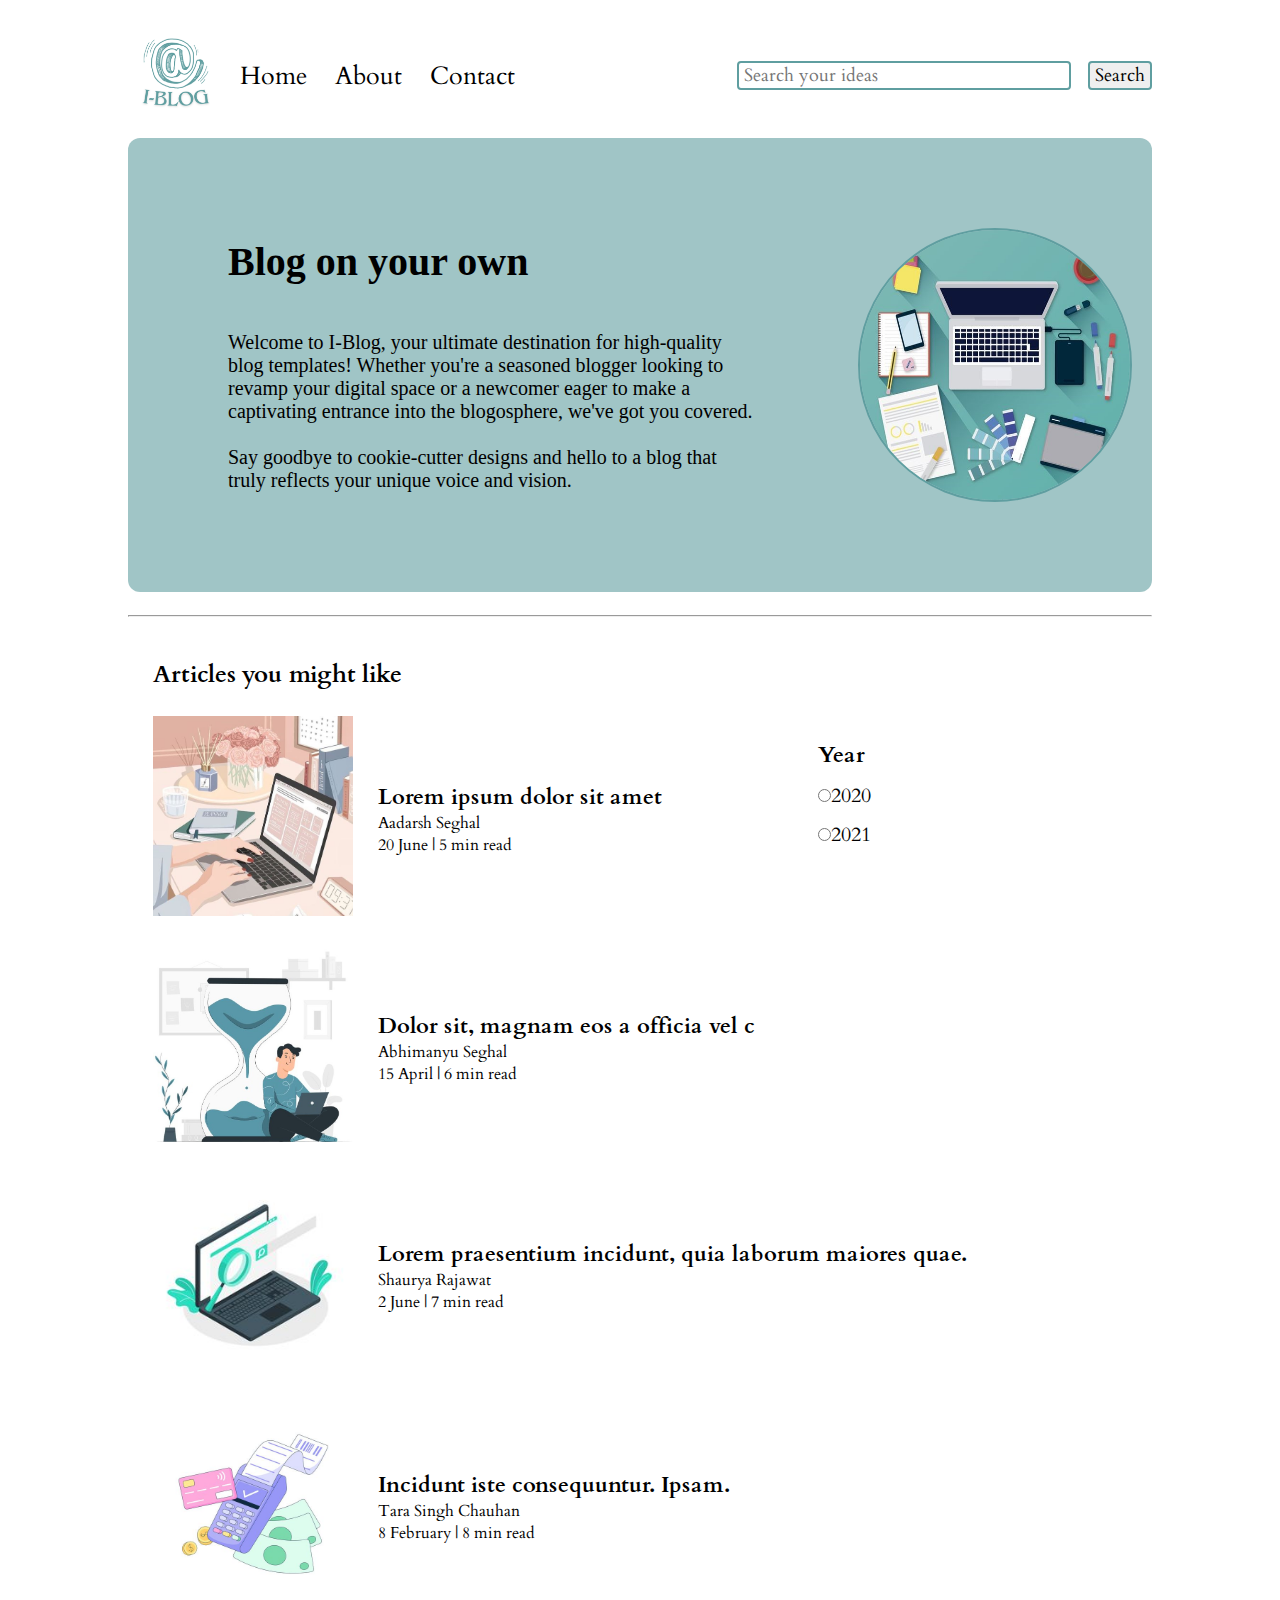
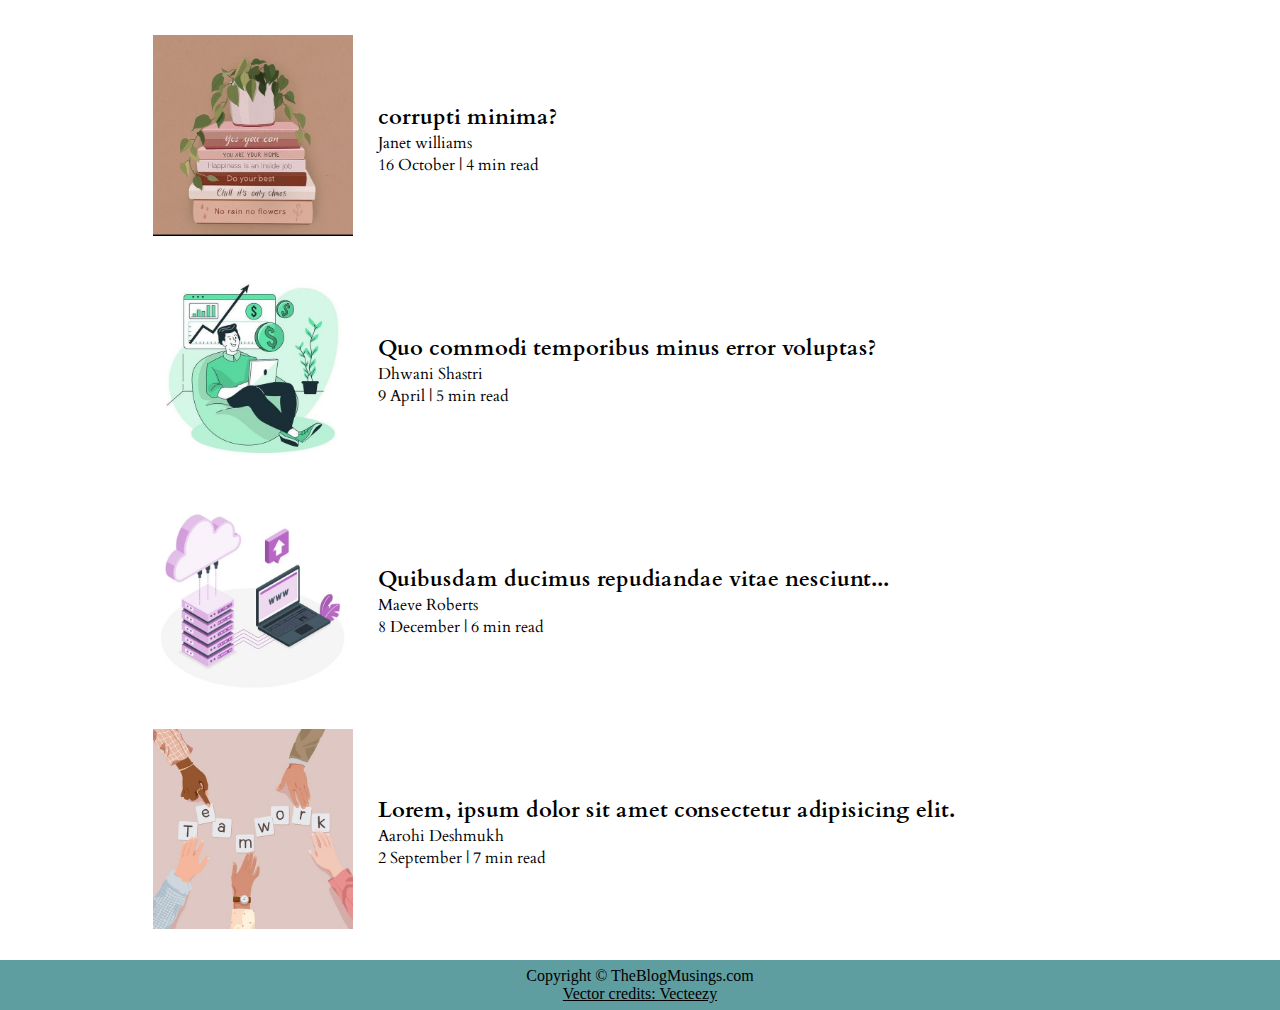
<file: index.html>
<!DOCTYPE html>
<html lang="en">

<head>
    <meta charset="UTF-8">
    <meta name="viewport" content="width=device-width, initial-scale=1.0">

    <link rel="stylesheet" href="css/utils.css">
    <link rel="stylesheet" href="css/style.css">
    <link rel ="stylesheet" href="css/mobile.css">

    <title>The Blog Musings - Blog on your own way</title>
</head>

<body>
    <nav class="navigation max-width-1 m-auto">
        <div class="nav-left">
            <a href = "/">
                <span> <img src="pictures\i-blog.png" width = "74px" alt=""> </span>
            </a>
            <ul>
                <li> <a href="./index.html"> Home</a></li>
                <li> <a href="./about.html"> About </a></li>
                <li> <a href="./contact.html"> Contact </a></li>
            </ul>
        </div>
        <div class="nav-right">
            <form action="./search.html" method="get">
                <input class="form-control" type="text" name="query" placeholder="Search your ideas">
                <button class="btn"> Search </button>
            </form>
        </div>

    </nav>

    <div class="content max-width-1 m-auto my-2">
        <div class="content-left">
            <h1> Blog on your own</h1>
            <br>
            <br>
            <p> Welcome to I-Blog, your ultimate destination for high-quality blog templates! Whether
                you're a seasoned blogger looking to revamp your digital space or a newcomer eager to make a captivating
                entrance into the blogosphere, we've got you covered.</p>
            <br>
            <p> Say goodbye to cookie-cutter designs and hello to a blog that truly reflects your unique voice and
                vision.</p>
        </div>
        <div class="content-right">
            <img src="pictures\eeb77de69d40797b8ad382b5aeff7ccb.jpg" alt="Blog">
        </div>

    </div>

    <div class="max-width-1 m-auto"> <hr> </div>

    <div class="home-articles max-width-1 m-auto font1">
        <div class="year-box">
            <h3> Year </h3>
            <div><input type="radio" name="year" id="">2020 </div>
            <div><input type="radio" name="year" id="">2021 </div>
         </div>

        <h2> Articles you might like </h2>
        <div class="home-article">
            <div class="home-article-img">
                <img src="pictures\blog graphics.jpg" alt="article">
            </div>

            <div class="home-article-content font1">
                <a href ="blogspot.html"> <h3>Lorem ipsum dolor sit amet </h3> </a>
                <div>Aadarsh Seghal</div>
                <span> 20 June | 5 min read</span>
            </div>
            <!-- <img src="Work time Customizable Semi Flat Illustrations _ Pana Style.jpeg"> -->
            <!--  <img src = "9f46b385deb1824d70b938ccccc6f42a.jpg"> -->
        </div>

        <div class="home-article">
            <div class="home-article-img">
                <img src="pictures\Work time Customizable Semi Flat Illustrations _ Pana Style.jpeg" alt="article">
            </div>

            <div class="home-article-content font1">
                <a href = "blogspot.html"> <h3> Dolor sit, magnam eos a officia vel c </h3> </a>
                <div>Abhimanyu Seghal</div>
                <span> 15 April | 6 min read</span>
            </div>
            <!--  <img src = "9f46b385deb1824d70b938ccccc6f42a.jpg"> -->
        </div>

        <div class="home-article">
            <div class="home-article-img">
                <img src="pictures\img2.jpg" alt="article">
            </div>

            <div class="home-article-content font1">
                <a href = "blogspot.html"> <h3>Lorem praesentium incidunt, quia laborum maiores quae. </h3> </a>
                <div>Shaurya Rajawat</div>
                <span> 2 June | 7 min read</span>
            </div>
        </div>

        <div class="home-article">
            <div class="home-article-img">
                <img src="pictures\img6.jpg" alt="article">
            </div>

            <div class="home-article-content font1">
                <a href = "blogspot.html"> <h3>Incidunt iste consequuntur. Ipsam. </h3> </a>
                <div>Tara Singh Chauhan</div>
                <span> 8 February | 8 min read</span>
            </div>
        </div>

        <div class="home-article">
            <div class="home-article-img">
                <img src="pictures\img3.jpg" alt="article">
            </div>

            <div class="home-article-content font1">
                <a href = "blogspot.html"> <h3> corrupti minima?  </h3> </a>
                <div>Janet williams</div>
                <span> 16 October | 4 min read</span>
            </div>
        </div>

        <div class="home-article">
            <div class="home-article-img">
                <img src="pictures/img5.jpg" alt="article">
            </div>

            <div class="home-article-content font1">
                <a href = "blogspot.html"> <h3> Quo commodi temporibus minus error voluptas? </h3> </a>
                <div>Dhwani Shastri</div>
                <span> 9 April | 5 min read</span>
            </div>
        </div>

        <div class="home-article">
            <div class="home-article-img">
                <img src="pictures\img8.jpg" alt="article">
            </div>

            <div class="home-article-content font1">
                <a href = "blogspot.html"> <h3>Quibusdam ducimus repudiandae vitae nesciunt... </h3> </a>
                <div>Maeve Roberts</div>
                <span> 8 December | 6 min read</span>
            </div>
        </div>

        <div class="home-article">
            <div class="home-article-img">
                <img src="pictures\9f46b385deb1824d70b938ccccc6f42a.jpg" alt="article">
            </div>

            <div class="home-article-content font1">
                <a href = "blogspot.html"> <h3>Lorem, ipsum dolor sit amet consectetur adipisicing elit. </h3> </a>
                <div>Aarohi Deshmukh</div>
                <span> 2 September | 7 min read</span>
            </div>
        </div>

    </div>

    <div class="footer">
        Copyright &copy; TheBlogMusings.com
        <a href="https://www.vecteezy.com/free-vector/typing">Vector credits: Vecteezy</a>
    </div>

</body>

</html>
</file>
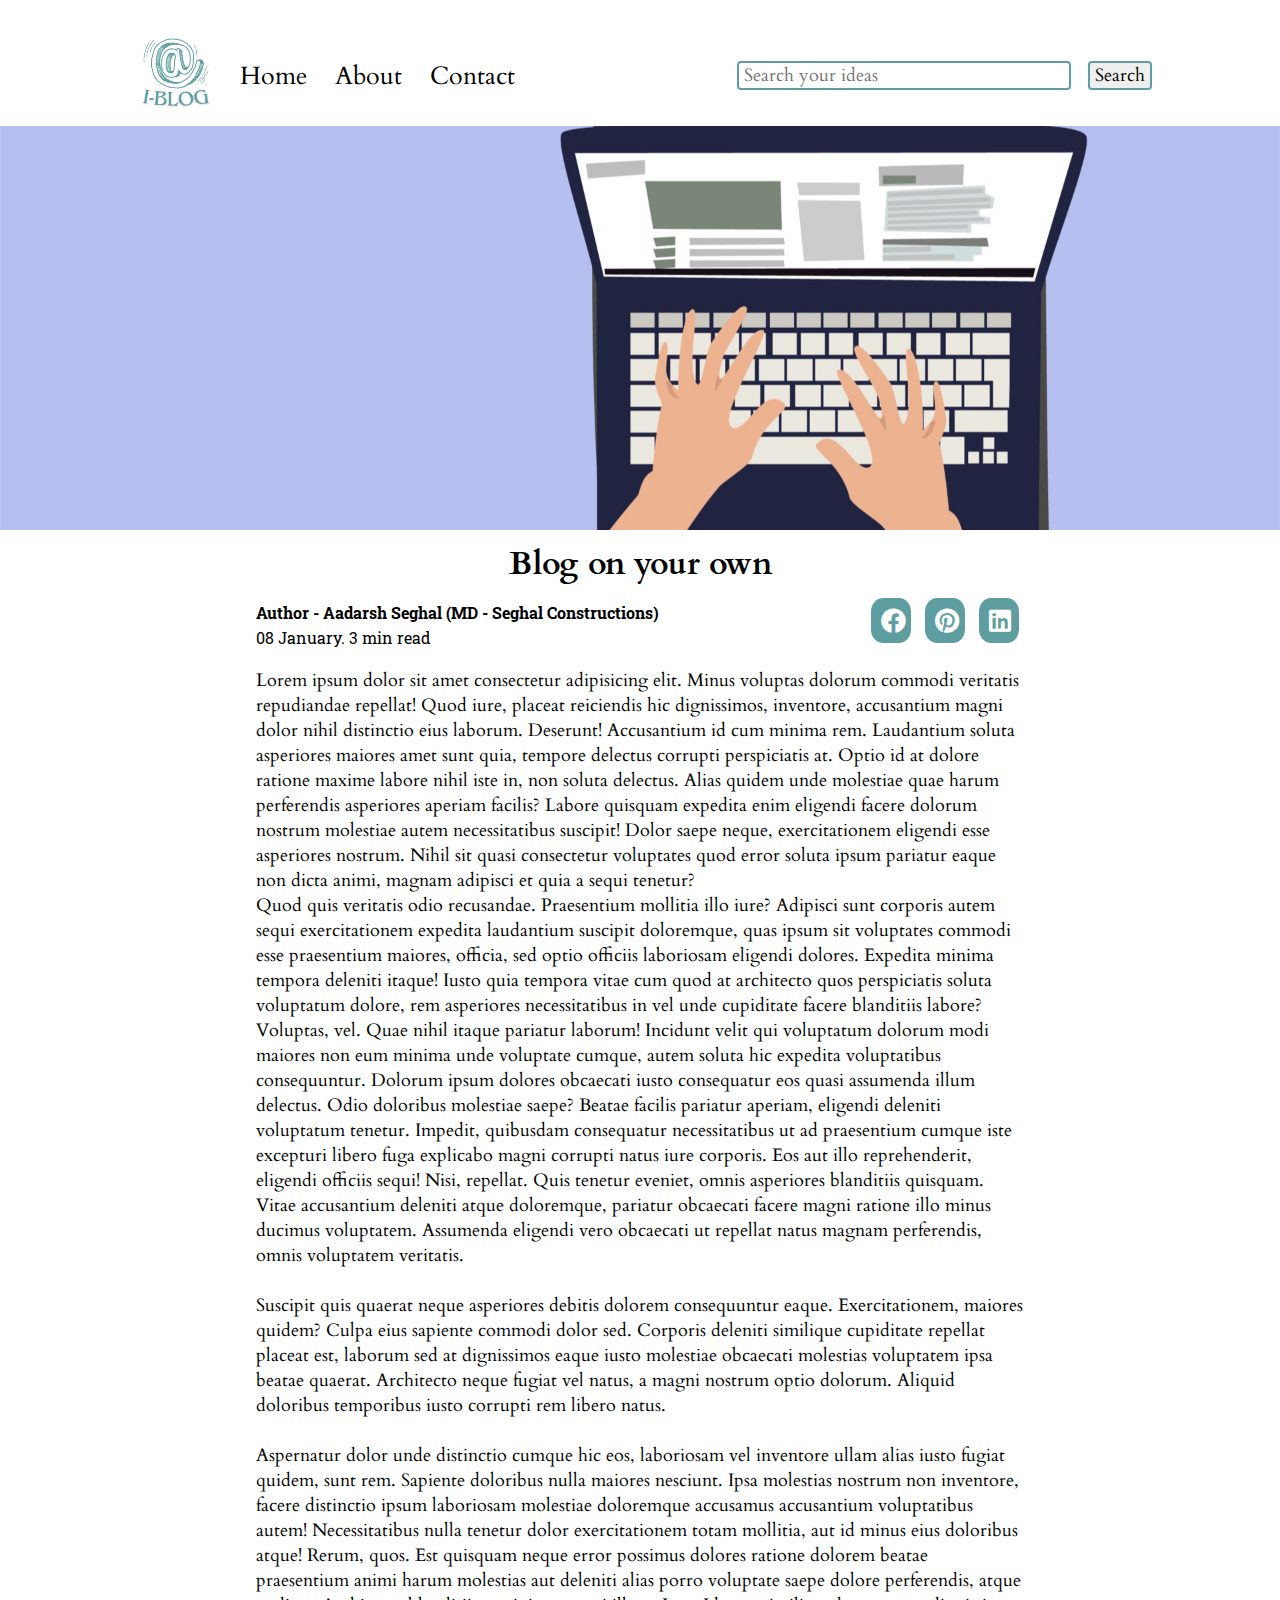
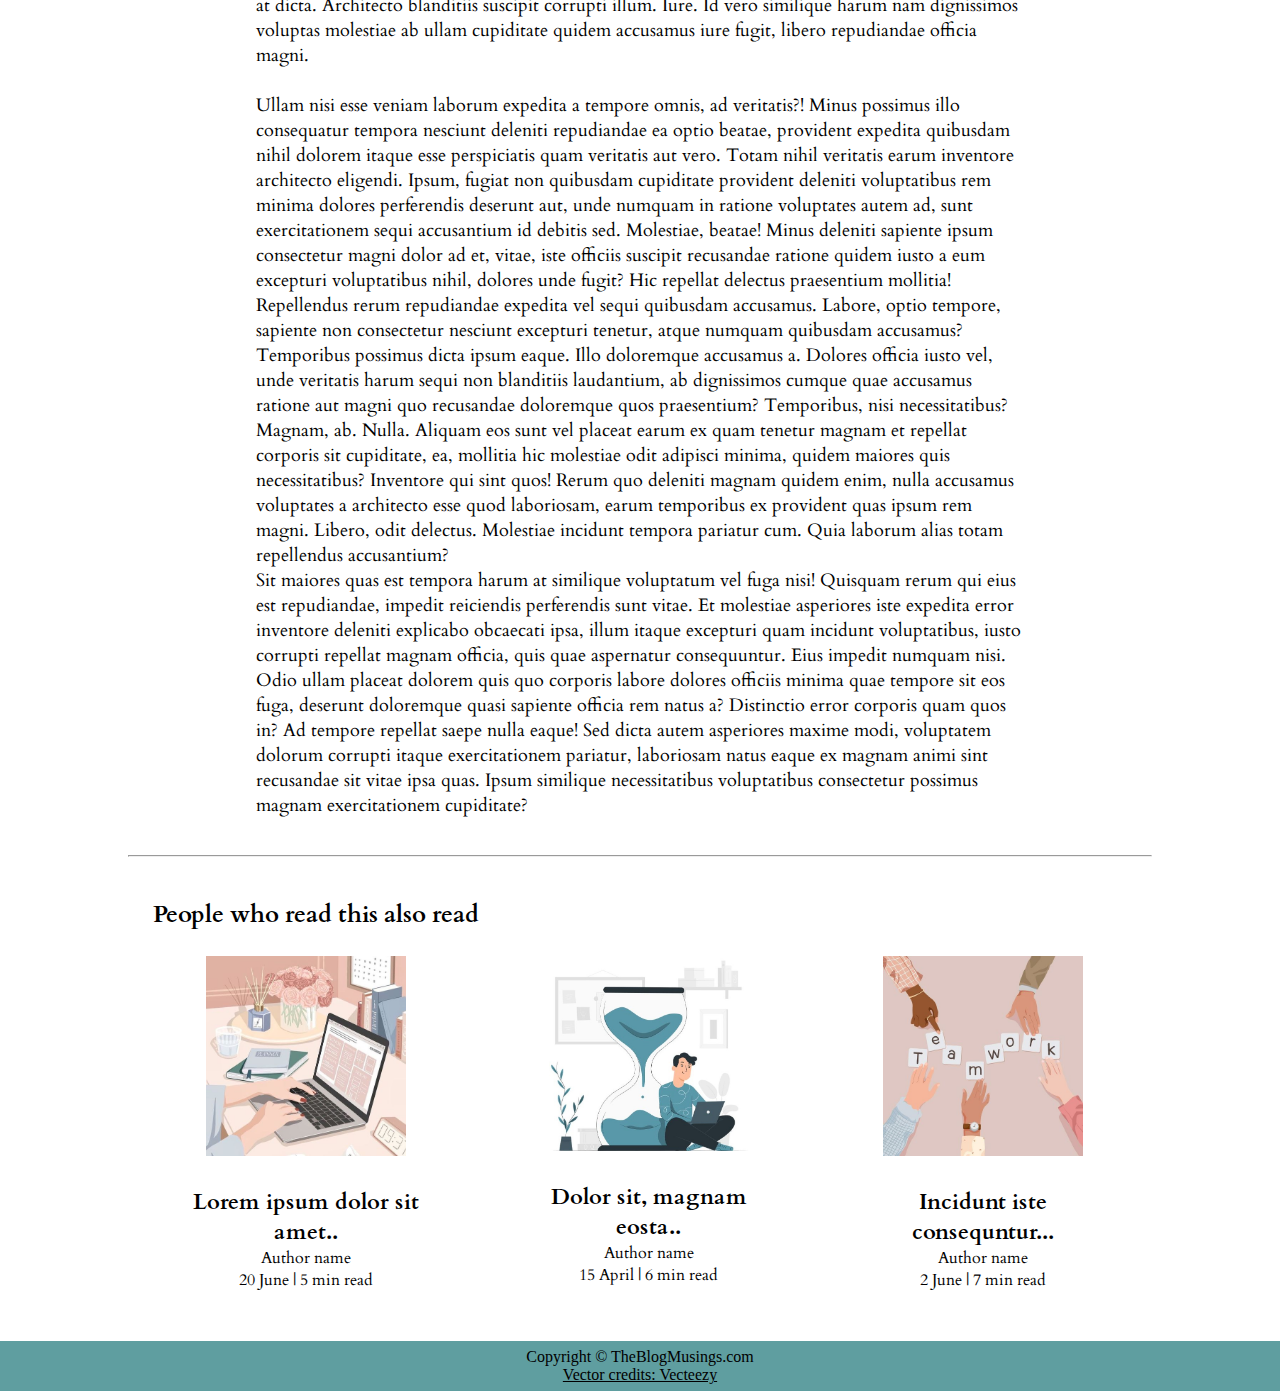
<file: blogspot.html>
<!DOCTYPE html>
<html lang="en">

<head>
    <meta charset="UTF-8">
    <meta name="viewport" content="width=device-width, initial-scale=1.0">
    <link rel="stylesheet" href="css/utils.css">
    <link rel="stylesheet" href="css/style.css">
    <link rel="stylesheet" href="css/blogspot.css">
    <link rel ="stylesheet" href="css/mobile.css">
    <title>The Blog Musings - Blog on your own way</title>
</head>

<body>
    <nav class="navigation max-width-1 m-auto">
        <div class="nav-left">
            <a href = "/">
                <span> <img src="pictures\i-blog.png" width = "74px" alt=""> </span>
            </a>
            <ul>
                <li> <a href="index.html"> Home</a></li>
                <li> <a href="./about.html"> About </a></li>
                <li> <a href="./contact.html"> Contact </a></li>
            </ul>
        </div>
        <div class="nav-right">
            <form action="./search.html" method="get">
                <input class="form-control" type="text" name="query" placeholder="Search your ideas">
                <button class="btn"> Search </button>
            </form>
        </div>
    </nav>


    <div class="post-img">
         <img src="pictures/laptop.jpg" alt=""> 
    </div>


   <div class="blog-post-content max-width-2 m-auto my-2">
            <h1 class="font1"> Blog on your own</h1>

            <div class="blogpost-meta">
                <div class="author-info">
                        <div>
                            <b> Author - Aadarsh Seghal (MD - Seghal Constructions) </b>
                            <div>08 January. 3 min read </div>
                        </div>
                </div>
                <div class="social"> 
                    <a href="#" class="fab fa-facebook"></a>
                    <a href="#" class="fab fa-pinterest"></a>
                    <a href="#" class="fab fa-linkedin"></a>
                 </div>
            </div>
            <p class="font1"> Lorem ipsum dolor sit amet consectetur adipisicing elit. Minus voluptas dolorum commodi veritatis repudiandae repellat! Quod iure, placeat reiciendis hic dignissimos, inventore, accusantium magni dolor nihil distinctio eius laborum. Deserunt!
            Accusantium id cum minima rem. Laudantium soluta asperiores maiores amet sunt quia, tempore delectus corrupti perspiciatis at. Optio id at dolore ratione maxime labore nihil iste in, non soluta delectus.
            Alias quidem unde molestiae quae harum perferendis asperiores aperiam facilis? Labore quisquam expedita enim eligendi facere dolorum nostrum molestiae autem necessitatibus suscipit! Dolor saepe neque, exercitationem eligendi esse asperiores nostrum.
            Nihil sit quasi consectetur voluptates quod error soluta ipsum pariatur eaque non dicta animi, magnam adipisci et quia a sequi tenetur?
            <br>
            Quod quis veritatis odio recusandae. Praesentium mollitia illo iure?
            Adipisci sunt corporis autem sequi exercitationem expedita laudantium suscipit doloremque, quas ipsum sit voluptates commodi esse praesentium maiores, officia, sed optio officiis laboriosam eligendi dolores. Expedita minima tempora deleniti itaque!
            Iusto quia tempora vitae cum quod at architecto quos perspiciatis soluta voluptatum dolore, rem asperiores necessitatibus in vel unde cupiditate facere blanditiis labore? Voluptas, vel. Quae nihil itaque pariatur laborum!
            Incidunt velit qui voluptatum dolorum modi maiores non eum minima unde voluptate cumque, autem soluta hic expedita voluptatibus consequuntur. Dolorum ipsum dolores obcaecati iusto consequatur eos quasi assumenda illum delectus.
            Odio doloribus molestiae saepe? Beatae facilis pariatur aperiam, eligendi deleniti voluptatum tenetur. Impedit, quibusdam consequatur necessitatibus ut ad praesentium cumque iste excepturi libero fuga explicabo magni corrupti natus iure corporis.
            Eos aut illo reprehenderit, eligendi officiis sequi! Nisi, repellat. Quis tenetur eveniet, omnis asperiores blanditiis quisquam. Vitae accusantium deleniti atque doloremque, pariatur obcaecati facere magni ratione illo minus ducimus voluptatem.
            Assumenda eligendi vero obcaecati ut repellat natus magnam perferendis, omnis voluptatem veritatis. <br>
            <br>
            Suscipit quis quaerat neque asperiores debitis dolorem consequuntur eaque. Exercitationem, maiores quidem? Culpa eius sapiente commodi dolor sed.
            Corporis deleniti similique cupiditate repellat placeat est, laborum sed at dignissimos eaque iusto molestiae obcaecati molestias voluptatem ipsa beatae quaerat. Architecto neque fugiat vel natus, a magni nostrum optio dolorum.
            Aliquid doloribus temporibus iusto corrupti rem libero natus. <br>
            <br>
            Aspernatur dolor unde distinctio cumque hic eos, laboriosam vel inventore ullam alias iusto fugiat quidem, sunt rem. Sapiente doloribus nulla maiores nesciunt.
            Ipsa molestias nostrum non inventore, facere distinctio ipsum laboriosam molestiae doloremque accusamus accusantium voluptatibus autem! Necessitatibus nulla tenetur dolor exercitationem totam mollitia, aut id minus eius doloribus atque! Rerum, quos.
            Est quisquam neque error possimus dolores ratione dolorem beatae praesentium animi harum molestias aut deleniti alias porro voluptate saepe dolore perferendis, atque at dicta. Architecto blanditiis suscipit corrupti illum. Iure.
            Id vero similique harum nam dignissimos voluptas molestiae ab ullam cupiditate quidem accusamus iure fugit, libero repudiandae officia magni. <br>
            <br>
            Ullam nisi esse veniam laborum expedita a tempore omnis, ad veritatis?!
            Minus possimus illo consequatur tempora nesciunt deleniti repudiandae ea optio beatae, provident expedita quibusdam nihil dolorem itaque esse perspiciatis quam veritatis aut vero. Totam nihil veritatis earum inventore architecto eligendi.
            Ipsum, fugiat non quibusdam cupiditate provident deleniti voluptatibus rem minima dolores perferendis deserunt aut, unde numquam in ratione voluptates autem ad, sunt exercitationem sequi accusantium id debitis sed. Molestiae, beatae!
            Minus deleniti sapiente ipsum consectetur magni dolor ad et, vitae, iste officiis suscipit recusandae ratione quidem iusto a eum excepturi voluptatibus nihil, dolores unde fugit? Hic repellat delectus praesentium mollitia!
            Repellendus rerum repudiandae expedita vel sequi quibusdam accusamus. Labore, optio tempore, sapiente non consectetur nesciunt excepturi tenetur, atque numquam quibusdam accusamus? Temporibus possimus dicta ipsum eaque. Illo doloremque accusamus a.
            Dolores officia iusto vel, unde veritatis harum sequi non blanditiis laudantium, ab dignissimos cumque quae accusamus ratione aut magni quo recusandae doloremque quos praesentium? Temporibus, nisi necessitatibus? Magnam, ab. Nulla.
            Aliquam eos sunt vel placeat earum ex quam tenetur magnam et repellat corporis sit cupiditate, ea, mollitia hic molestiae odit adipisci minima, quidem maiores quis necessitatibus? Inventore qui sint quos!
            Rerum quo deleniti magnam quidem enim, nulla accusamus voluptates a architecto esse quod laboriosam, earum temporibus ex provident quas ipsum rem magni. Libero, odit delectus. Molestiae incidunt tempora pariatur cum.
            Quia laborum alias totam repellendus accusantium?  <br>
            
            Sit maiores quas est tempora harum at similique voluptatum vel fuga nisi! Quisquam rerum qui eius est repudiandae, impedit reiciendis perferendis sunt vitae.
            Et molestiae asperiores iste expedita error inventore deleniti explicabo obcaecati ipsa, illum itaque excepturi quam incidunt voluptatibus, iusto corrupti repellat magnam officia, quis quae aspernatur consequuntur. Eius impedit numquam nisi.
            Odio ullam placeat dolorem quis quo corporis labore dolores officiis minima quae tempore sit eos fuga, deserunt doloremque quasi sapiente officia rem natus a? Distinctio error corporis quam quos in?
            Ad tempore repellat saepe nulla eaque! Sed dicta autem asperiores maxime modi, voluptatem dolorum corrupti itaque exercitationem pariatur, laboriosam natus eaque ex magnam animi sint recusandae sit vitae ipsa quas.
            Ipsum similique necessitatibus voluptatibus consectetur possimus magnam exercitationem cupiditate? <br>
            <br>
            </p>
           <!-- <div class="content-left"></div>
            <br>
            <br>
            <p> Welcome to [Your Website Name], your ultimate destination for high-quality blog templates! Whether
                you're a seasoned blogger looking to revamp your digital space or a newcomer eager to make a captivating
                entrance into the blogosphere, we've got you covered.</p>
            <br>
            <p> Say goodbye to cookie-cutter designs and hello to a blog that truly reflects your unique voice and
                vision.</p>  -->
        </div>
        <!--<div class="content-right">
            <img src="pictures\eeb77de69d40797b8ad382b5aeff7ccb.jpg" alt="Blog">
        </div>  -->

    </div>
    <div class="max-width-1 m-auto">
        <hr>
    </div>

    <div class="home-articles max-width-1 m-auto font1">
        <h2> People who read this also read </h2>

        <div class="row">

        <div class="home-article more-post">
            <div class="home-article-img">
                <img src="pictures\blog graphics.jpg" alt="article">
            </div>

            <div class="home-article-content font1 center">
                <a href ="blogspost.html"> <h3>Lorem ipsum dolor sit amet.. </h3> </a>
                <div>Author name</div>
                <span> 20 June | 5 min read</span>
            </div>
            <!-- <img src="Work time Customizable Semi Flat Illustrations _ Pana Style.jpeg"> -->
            <!--  <img src = "9f46b385deb1824d70b938ccccc6f42a.jpg"> -->
        </div>

        <div class="home-article more-post">
            <div class="home-article-img">
                <img src="pictures\Work time Customizable Semi Flat Illustrations _ Pana Style.jpeg" alt="article">
            </div>

            <div class="home-article-content font1 center">
                <a href = "blogspot.html"> <h3> Dolor sit, magnam eosta.. </h3> </a>
                <div>Author name</div>
                <span> 15 April | 6 min read</span>
            </div>
            <!--  <img src = "9f46b385deb1824d70b938ccccc6f42a.jpg"> -->
        </div>

        <div class="home-article more-post">
            <div class="home-article-img">
                <img src="pictures\9f46b385deb1824d70b938ccccc6f42a.jpg" alt="article">
            </div>

            <div class="home-article-content font1 center">
                <a href = "blogspot.html"> <h3>Incidunt iste consequntur... </h3> </a>
                <div>Author name</div>
                <span> 2 June | 7 min read</span>
            </div>
        </div>

        </div>
    </div>

    <div class="footer">
        Copyright &copy; TheBlogMusings.com
        <a href="https://www.vecteezy.com/free-vector/typing">Vector credits: Vecteezy</a>
    </div>

</body>

</html>
</file>
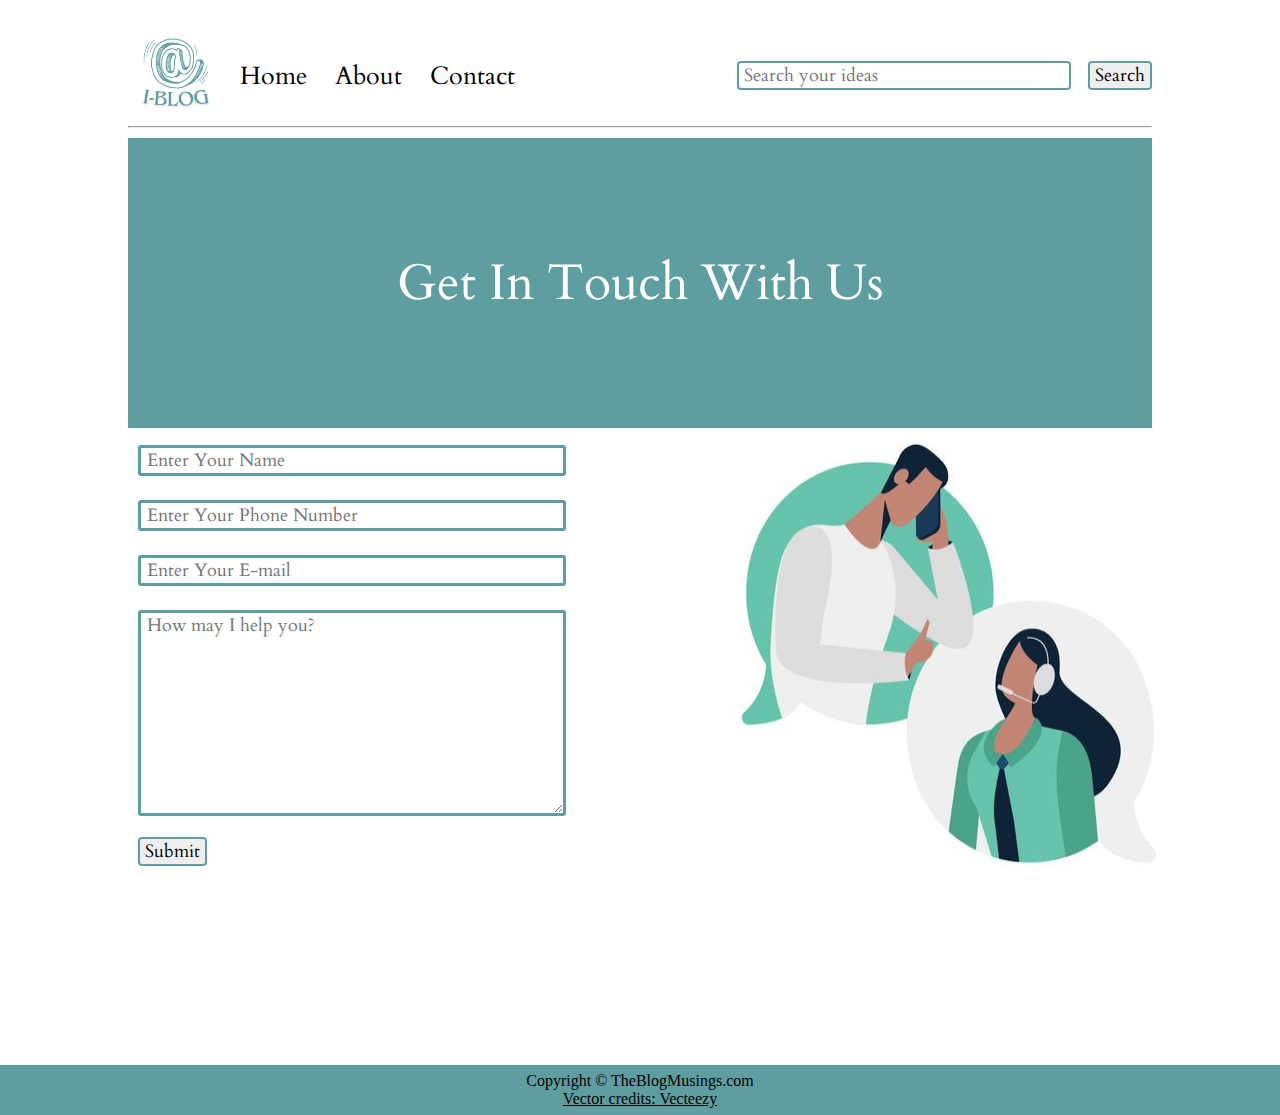
<file: contact.html>
<!DOCTYPE html>
<html lang="en">

<head>
  <meta charset="UTF-8" />
  <meta name="viewport" content="width=device-width, initial-scale=1.0" />

  <link rel="stylesheet" href="css/utils.css" />
  <link rel="stylesheet" href="css/style.css" />
  <link rel="stylesheet" href="css/contact.css" />
  <link rel ="stylesheet" href="css/mobile.css">
  <title>The Blog Musings - Blog on your own way</title>
</head>

<body>
  <nav class="navigation max-width-1 m-auto">
    <div class="nav-left">
      <a href="/">
        <span> <img src="pictures\i-blog.png" width="74px" alt=""> </span>
      </a>
      <ul>
        <li><a href="./index.html"> Home</a></li>
        <li><a href="./about.html"> About </a></li>
        <li><a href="./contact.html"> Contact </a></li>
      </ul>
    </div>
    <div class="nav-right">
      <form action="./search.html" method="get">
        <input class="form-control" type="text" name="query" placeholder="Search your ideas" />
        <button class="btn">Search</button>
      </form>
    </div>
  </nav>

  <div class="max-width-1 m-auto">
    <hr>
  </div>

  <div class="contact-content">
    <div class="max-width-1 m-auto">
      <div class="h3"> Get In Touch With Us </div><!-- <span><img src="pictures\get in.png" width="1000px" height="291px"> </span> </div> -->
      <div class="contact-img">
        <div class="conatct-form">
          <div class="form-box">
            <input type="text" placeholder="Enter Your Name">
          </div>
          <div class="form-box">
            <input type="text" placeholder="Enter Your Phone Number">
          </div>
          <div class="form-box">
            <input type="text" placeholder="Enter Your E-mail">
          </div>
          <div class="form-box">
            <textarea name="" id="" cols="30" rows="8" placeholder="How may I help you?"></textarea>
          </div>
          <div class="form-box">
            <button class="btn"> Submit </button>
          </div>
        </div>
        <img src="pictures\contact.jpg">
      </div>
    </div>
 </div>

    <div class="footer">
      Copyright &copy; TheBlogMusings.com
      <a href="https://www.vecteezy.com/free-vector/typing">Vector credits: Vecteezy</a>
    </div>
</body>

</html>
</file>
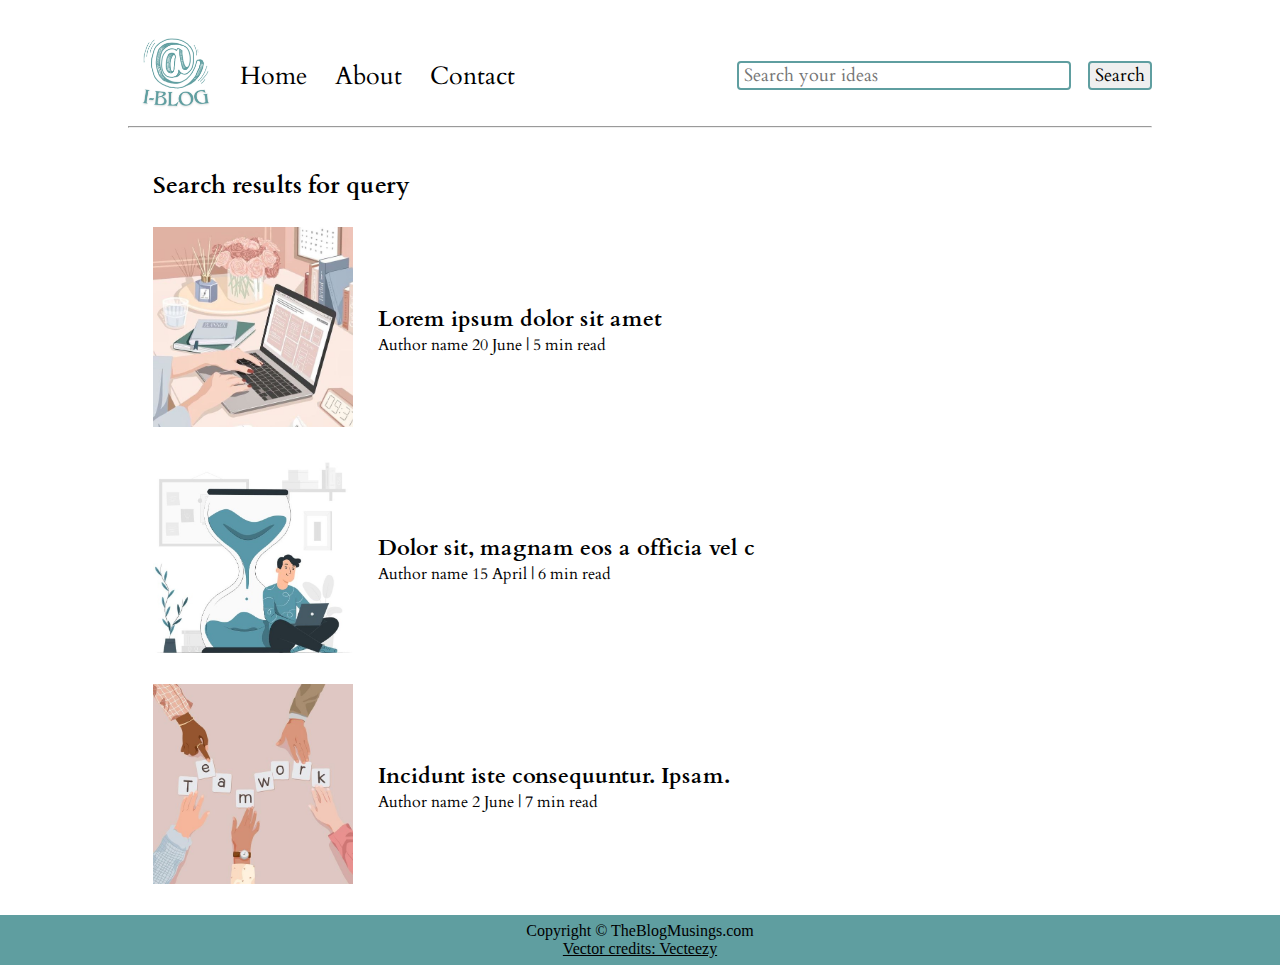
<file: search.html>
<!DOCTYPE html>
<html lang="en">

<head>
    <meta charset="UTF-8">
    <meta name="viewport" content="width=device-width, initial-scale=1.0">

    <link rel="stylesheet" href="css/utils.css">
    <link rel="stylesheet" href="css/style.css">
    <link rel ="stylesheet" href="css/mobile.css">
    <title>The Blog Musings - Blog on your own way</title>
</head>

<body>
    <nav class="navigation max-width-1 m-auto">
        <div class="nav-left">
            <a href = "/">
                <span> <img src="pictures\i-blog.png" width = "74px" alt=""> </span>
            </a>
            <ul>
                <li> <a href="index.html"> Home</a></li>
                <li> <a href="about.html"> About </a></li>
                <li> <a href="./contact.html"> Contact </a></li>
            </ul>
        </div>
        <div class="nav-right">
            <form action="./search.html" method="get">
                <input class="form-control" type="text" name="query" placeholder="Search your ideas">
                <button class="btn"> Search </button>
            </form>
        </div>
    </nav>
    </div>
    
    <div class="max-width-1 m-auto">
        <hr>
    </div>

    <div class="home-articles max-width-1 m-auto font1">
        <h2> Search results for query </h2>
        <div class="home-article">
            <div class="home-article-img">
                <img src="pictures/blog graphics.jpg" alt="article">
            </div>

            <div class="home-article-content font1">
                <a href="blogspot.html">
                    <h3>Lorem ipsum dolor sit amet </h3>
                </a>
                <span>Author name</span>
                <span> 20 June | 5 min read</span>
            </div>
            <!-- <img src="Work time Customizable Semi Flat Illustrations _ Pana Style.jpeg"> -->
            <!--  <img src = "9f46b385deb1824d70b938ccccc6f42a.jpg"> -->
        </div>

        <div class="home-article">
            <div class="home-article-img">
                <img src="pictures/Work time Customizable Semi Flat Illustrations _ Pana Style.jpeg" alt="article">
            </div>

            <div class="home-article-content font1">
                <a href="/blogspot.html">
                    <h3> Dolor sit, magnam eos a officia vel c </h3>
                </a>
                <span>Author name</span>
                <span> 15 April | 6 min read</span>
            </div>
            <!--  <img src = "9f46b385deb1824d70b938ccccc6f42a.jpg"> -->
        </div>

        <div class="home-article">
            <div class="home-article-img">
                <img src="pictures/9f46b385deb1824d70b938ccccc6f42a.jpg" alt="article">
            </div>

            <div class="home-article-content font1">
                <a href="./blogspot.html">
                    <h3>Incidunt iste consequuntur. Ipsam. </h3>
                </a>
                <span>Author name</span>
                <span> 2 June | 7 min read</span>
            </div>
        </div>

    </div>

    <div class="footer">
        Copyright &copy; TheBlogMusings.com
        <a href="https://www.vecteezy.com/free-vector/typing">Vector credits: Vecteezy</a>
    </div>

</body>

</html>
</file>
<file: css/utils.css>
@import url("https://fonts.googleapis.com/css2?family=Cardo:ital,wght@0,400;0,700;1,400&display=swap");
@import url("https://fonts.googleapis.com/css2?family=Roboto+Slab:wght@100..900&display=swap");

:root {
  --main-bg-color: brown;
  --font1: "Cardo", serif;
  --font2: "Roboto Slab", serif;
}

.font1 {
  font-family: var(--font1);
}

.font2 {
  font-family: var(--font2);
}

.center{
  text-align: center;
}

.max-width-1 {
  max-width: 80vw;
}

.max-width-2 {
  max-width: 60vw; /* To make width responsive */
}

.m-auto {
  margin: auto; /* To get content in centre */
}

.my-2 {
  margin-bottom: 12px;
  margin-top: 12px;
}

.btn {
  padding: 0px 5px;
  border: 2px solid cadetblue;
  border-radius: 4px;
  font-family: var(--font1);
  font-size: 18px;
  transition: all 0.3s ease-in-out;
}

.btn:hover {
  color: white;
  background-color: cadetblue;
}

.form-control {
  padding: 0px 5px;
  font-size: 18px;
  border: 2px solid cadetblue;
  border-radius: 4px;
  margin: 0 13px;
  font-family: var(--font1);
  /* text-align: center;*/
}


h2{
  margin-left: 25px;
}

h3{
  font-size: 22px;
}

h4{
  margin-left: 35%;
  font-size: 30px;
  font-family: var(--font1);
}
</file>
<file: css/style.css>
/*  To eliminate space from sides and upper areas  */

* {
  margin: 0;
  padding: 0;
}

.navigation {
  margin-top: 25px;
  font-family: var(--font2);
  /* height: 74px;
   background-color: rgb(202, 226, 43); */
  display: flex;
  justify-content: space-between;
  align-items: center; /* Everything was joined to the top to make it at centre */
}

.nav-left {
  font-size: 25px; /* not working 27:00 */
  display: flex;
  margin: 10px;
}

.nav-left span {
  padding-top: 10px;
}

.nav-left ul {
  display: flex;
  align-items: center;
  margin: 0 14px;
  font-size: 25px;
}

.nav-left ul li {
  list-style: none;
  margin: 10px 14px;
  font-family: var(--font1);
}

.nav-left ul li a {
  list-style: none;
  text-decoration: none;
  color: black;
  transition: all ease-in-out;
}

.nav-left ul li a:hover {
  color: cadetblue;
}

.content-left {
  font-size: var(--font1);
  /*  width: 80%; */
  display: flex;
  flex-direction: column;
  justify-content: center;
  margin: 100px;
  font-size: 20px;
}

.content-right {
  /*  width: 50%; */
  display: flex;
  align-items: center;
  justify-content: center;
  padding-right: 20px;
}

.content-right img {
  height: 270px;
  width: 270px;
  border: 2px solid cadetblue;
  border-radius: 500px;
}
.content {
  /* height: 395px; */
  background-color: rgba(95, 158, 160, 0.596);
  margin-bottom: 23px;
  display: flex;
  border-radius: 12px;
}

.home-articles {
  /* height:455px; */
  padding-top: 18px;
  /* background-color: rgba(95, 158, 160, 0.5); */
  margin-top: 23px;
  position: relative;
}

.year-box{
  position: absolute;
  height: 255px;
  width: 234px;
  /* background-color: red; */
  right: 100px;
  top: 100px;
  font-size: 20px;
}

.year-box div{
  margin:12px 0px;
}

.home-article {
  display: flex;
  margin: 25px;
}

.home-article img {
  width: 200px;
}

.home-article-content {
  align-self: center;
  padding: 25px;
}

.home-article-content a {
  text-decoration: none;
  color: black;
}

.footer {
  height: 50px;
  background-color: cadetblue;
  display: flex;
  align-items: center;
  justify-content: center;
  color: black;
  flex-direction: column;
}

.footer a {
  color: black;
}
</file>
<file: css/mobile.css>
@media screen and (max-width: 1200px) 
{

    .navigation{
        flex-direction: column;
        margin-bottom: 23px;
    }

    .nav-left{
        display: flex;
        flex-direction: column;
        text-align: center;
    }

    .content-right{
        display: none;
    }

    .home-article {
        flex-direction:column;
    }

    .home-article img{
        flex-direction:column;
    }

    .year-box{
        top: 1px;
        font-size: 12px;
        display:flex;
        left:60vw;
    }

    .year-box div{
        margin: 0;
        padding: 0 6px;
    }
}
</file>
<file: css/contact.css>
.contact-content {
    height: 395px;
    height: 102vh; 
    /* background-color: rgba(95, 158, 160, 0.596); */
    margin-top: 1px;
    padding: 9px;
    position: relative;
  }

  .form-box{
    margin:10px;
  }


  .form-box input, textarea{
    width: 32vw;
    padding: 0px 6px;
    margin: 7px 0;
    border-radius: 3px;
    border: 3px solid;
    border-color: cadetblue; 
    font-family: var(--font1);
    font-size: 18px;
  }

  .form-box input, textarea:hover {
    color: white;
  }

  .contact-img{
    display: flex;
    /* background-color: aqua; */
  }

  .contact-img img{
    margin-left: 90px;
  }

  .h3{
     font-family: var(--font1);
    font-size: 50px; 
    font-weight: lighter; 
    background-color: cadetblue;
    height: 290px;
    color: white;
    display: flex;
    align-items: center;
    justify-content: center;
  }
</file>
<file: css/blogspot.css>
@import url('https://cdnjs.cloudflare.com/ajax/libs/font-awesome/5.15.3/css/all.min.css');

.post-img{
    background-color: #aa96c8;
    height: 404px;
    overflow: hidden;
   /* margin: 14px; */
}

.post-img img{
    width: 100%;
}

.blog-post-content{
    /* background-color: rebeccapurple; */
}

.blog-post-content h1{
    text-align: center;
}

.blog-post-content p{
    font-size: 18px;
}

.row{
    display:flex;
    
}

.more-post{
    flex-direction: column;
   /*  justify-content: center; */
    align-items: center;
}

.blogpost-meta{
    /* background-color:red; */
    display:flex;
    justify-content: space-between;
}

.author-info{
    margin: 12px 0;
}
.author-info div{
    padding: 4px 0px;
    font-family: var(--font2);
}

.fab {
    margin: 12px 5px;
    padding: 10px;
    font-size: 25px;
    width: 20px;
    text-align: center;
    text-decoration: none;
    transition: transform .2s;
    border-radius:30%;
  }

  .fab:hover {
    transform: scale(1.2);
  }

  .fa-facebook {
    background-color: #5f9ea0;
    color: white;
  }

  .fa-pinterest {
    background-color: #5f9ea0;
    color: white;
  }

  .fa-linkedin {
    background-color: cadetblue;
    color: white;
  }
</file>
